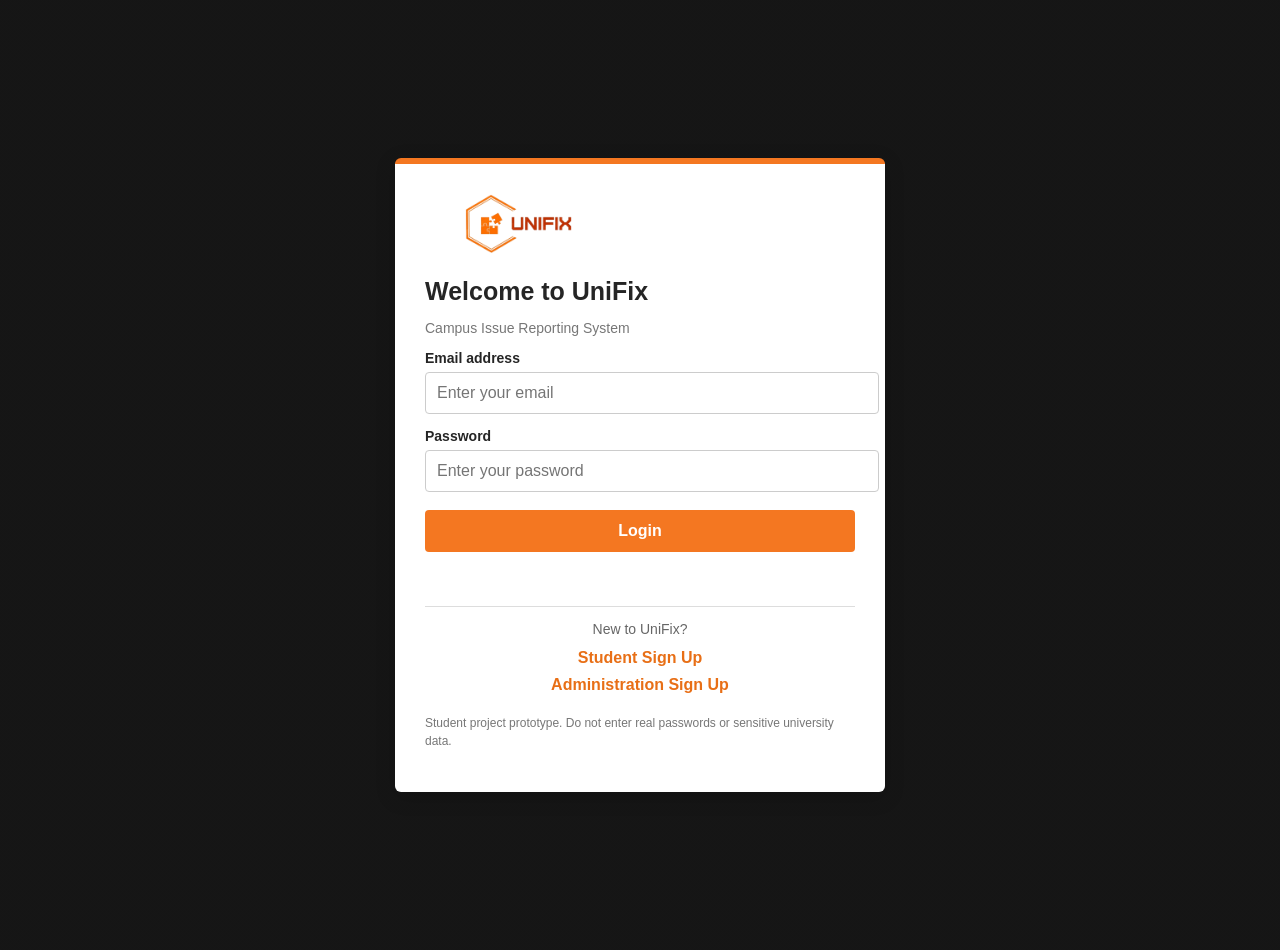
<file: index.html>
<!DOCTYPE html>
<html lang="en">
<head>
    <meta charset="UTF-8">
    <meta name="viewport" content="width=device-width, initial-scale=1.0">
    <title>UniFix | Login</title>
    <link rel="stylesheet" href="style.css">
    <link rel="stylesheet" href="forms.css">
</head>
<body class="login-page">
    <main class="login-card">
        <img src="unifixlogo.png" alt="UniFix logo" class="logo">
        <h1>Welcome to UniFix</h1>
        <p class="muted">Campus Issue Reporting System</p>

        <form id="loginForm">
            <label for="email">Email address</label>
            <input type="email" id="email" required placeholder="Enter your email">

            <label for="password">Password</label>
            <input type="password" id="password" required placeholder="Enter your password">

            <button type="submit" class="button">Login</button>
            <p id="loginMessage" class="message"></p>
        </form>

        <div class="signup-options">
            <p>New to UniFix?</p>
            <a href="student-signup.html">Student Sign Up</a>
            <a href="admin-signup.html">Administration Sign Up</a>
        </div>
        <p class="small-note">Student project prototype. Do not enter real passwords or sensitive university data.</p>
    </main>

    <script src="common.js"></script>
    <script src="auth.js"></script>
</body>
</html>
</file>
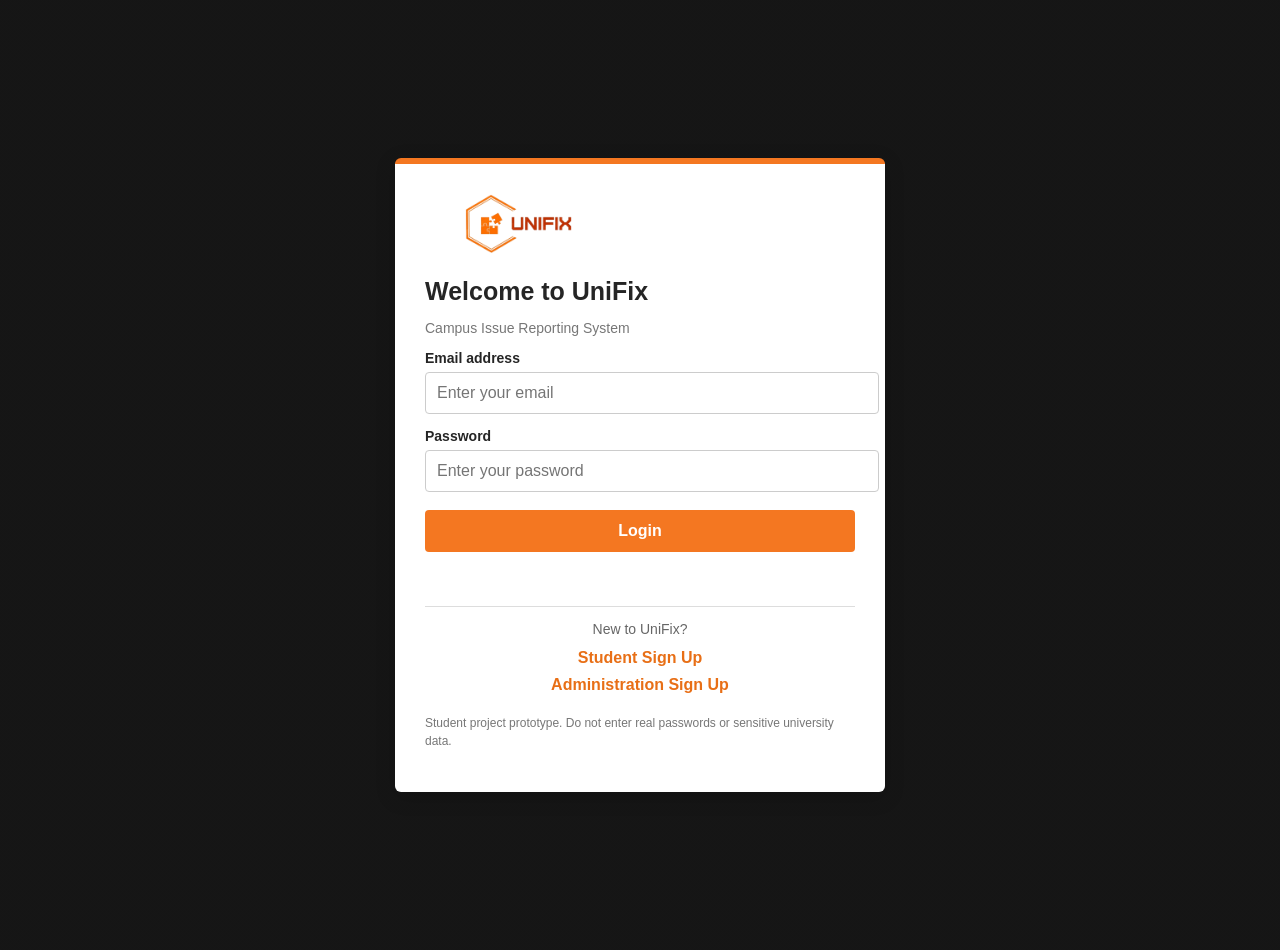
<file: admin-dashboard.html>
<!DOCTYPE html>
<html lang="en">
<head>
    <meta charset="UTF-8">
    <meta name="viewport" content="width=device-width, initial-scale=1.0">
    <title>UniFix | Administration Dashboard</title>
    <link rel="stylesheet" href="style.css">
    <link rel="stylesheet" href="dashboard.css">
</head>
<body>
    <div class="dashboard">
        <aside class="sidebar">
            <img src="unifixlogo.png" alt="UniFix logo" class="sidebar-logo">
            <p class="menu-title">ADMINISTRATION</p>
            <a class="active" href="admin-dashboard.html">Dashboard</a>
            <a href="manage-complaints.html">Manage Complaints</a>
            <button id="adminLogout" class="logout-button">Logout</button>
        </aside>

        <main class="main-content">
            <header class="topbar"><h1>Administration Dashboard</h1><p id="adminTopName">Welcome</p></header>
            <section class="welcome-box">
                <h2 id="adminWelcome">Welcome</h2>
                <p>Review campus complaints and update their status.</p>
                <a class="button button-link" href="manage-complaints.html">View All Complaints</a>
            </section>
            <section class="stats">
                <div class="stat-card"><p>Total Complaints</p><h2 id="adminTotal">0</h2></div>
                <div class="stat-card"><p>Pending</p><h2 id="adminPending">0</h2></div>
                <div class="stat-card"><p>In Progress</p><h2 id="adminProgress">0</h2></div>
                <div class="stat-card"><p>Resolved</p><h2 id="adminResolved">0</h2></div>
            </section>
            <section class="panel">
                <h2>Latest Complaints</h2>
                <div class="table-wrap">
                    <table>
                        <thead><tr><th>ID</th><th>Student</th><th>Issue</th><th>Category</th><th>Status</th></tr></thead>
                        <tbody id="adminRecentTable"></tbody>
                    </table>
                </div>
                <p id="adminNoComplaints" class="muted">No complaints have been submitted.</p>
            </section>
        </main>
    </div>

    <script src="common.js"></script>
    <script src="admin.js"></script>
</body>
</html>
</file>
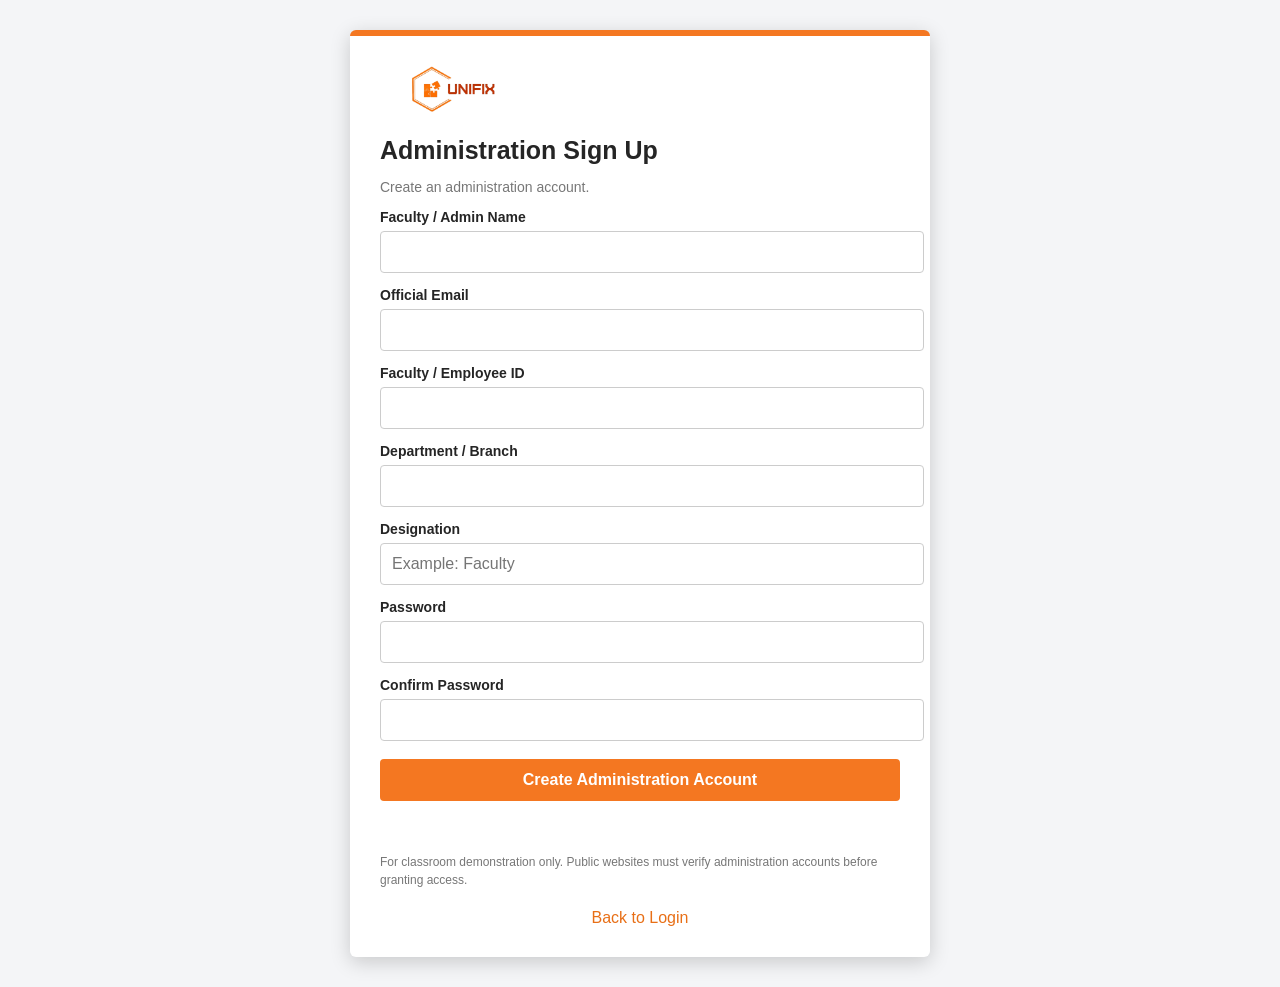
<file: admin-signup.html>
<!DOCTYPE html>
<html lang="en">
<head>
    <meta charset="UTF-8">
    <meta name="viewport" content="width=device-width, initial-scale=1.0">
    <title>UniFix | Administration Sign Up</title>
    <link rel="stylesheet" href="style.css">
    <link rel="stylesheet" href="forms.css">
</head>
<body class="form-page">
    <main class="form-card">
        <img src="unifixlogo.png" alt="UniFix logo" class="logo small-logo">
        <h1>Administration Sign Up</h1>
        <p class="muted">Create an administration account.</p>

        <form id="adminSignupForm">
            <label for="adminName">Faculty / Admin Name</label>
            <input type="text" id="adminName" required>

            <label for="adminEmail">Official Email</label>
            <input type="email" id="adminEmail" required>

            <label for="facultyId">Faculty / Employee ID</label>
            <input type="text" id="facultyId" required>

            <label for="adminDepartment">Department / Branch</label>
            <input type="text" id="adminDepartment" required>

            <label for="adminDesignation">Designation</label>
            <input type="text" id="adminDesignation" placeholder="Example: Faculty" required>

            <label for="adminPassword">Password</label>
            <input type="password" id="adminPassword" required minlength="4">

            <label for="adminConfirmPassword">Confirm Password</label>
            <input type="password" id="adminConfirmPassword" required minlength="4">

            <button type="submit" class="button">Create Administration Account</button>
            <p id="adminSignupMessage" class="message"></p>
        </form>

        <p class="small-note">For classroom demonstration only. Public websites must verify administration accounts before granting access.</p>
        <p class="back-link"><a href="index.html">Back to Login</a></p>
    </main>

    <script src="common.js"></script>
    <script src="auth.js"></script>
</body>
</html>
</file>
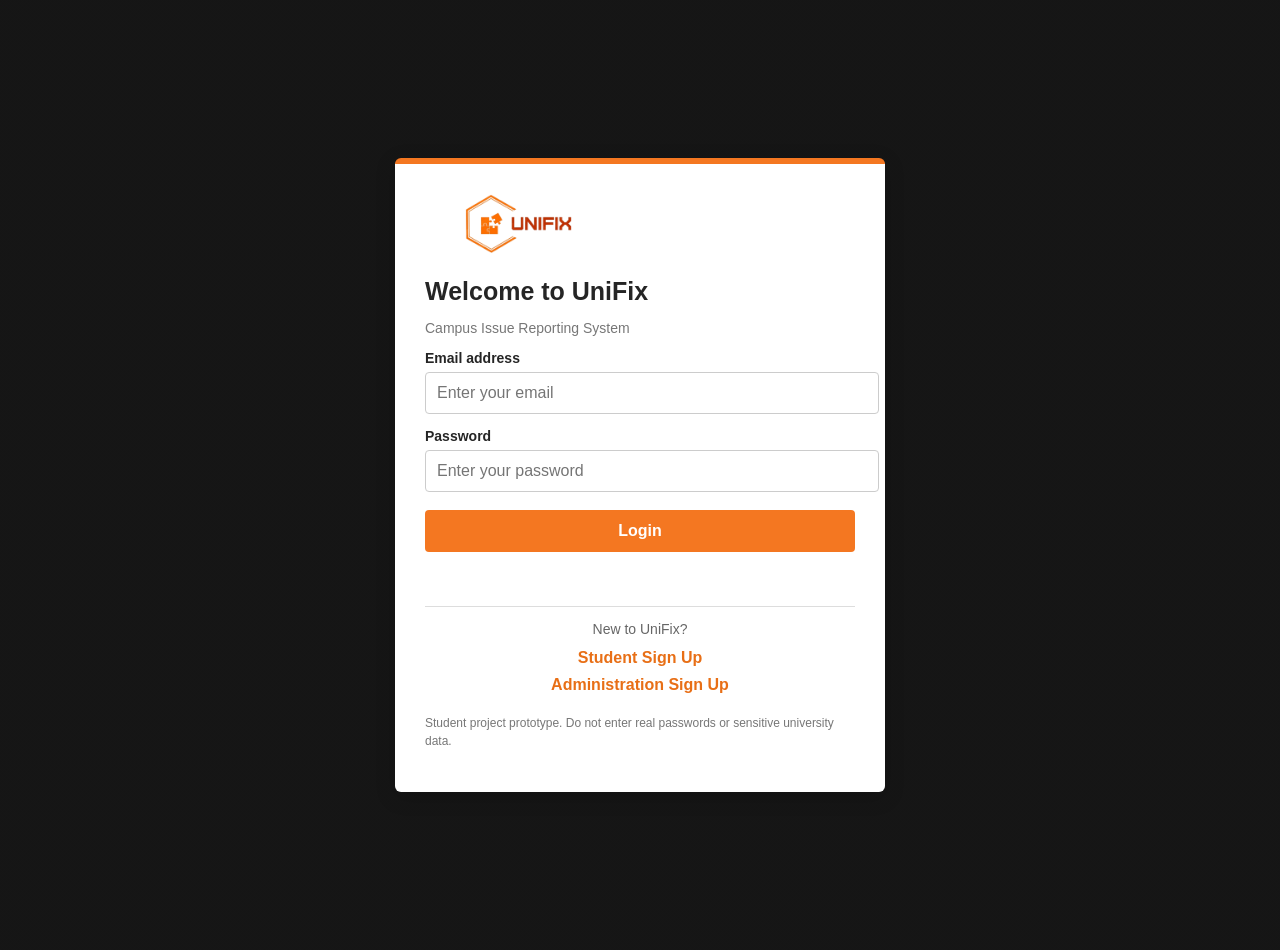
<file: manage-complaints.html>
<!DOCTYPE html>
<html lang="en">
<head>
    <meta charset="UTF-8">
    <meta name="viewport" content="width=device-width, initial-scale=1.0">
    <title>UniFix | Manage Complaints</title>
    <link rel="stylesheet" href="style.css">
    <link rel="stylesheet" href="dashboard.css">
</head>
<body>
    <div class="dashboard">
        <aside class="sidebar">
            <img src="unifixlogo.png" alt="UniFix logo" class="sidebar-logo">
            <p class="menu-title">ADMINISTRATION</p>
            <a href="admin-dashboard.html">Dashboard</a>
            <a class="active" href="manage-complaints.html">Manage Complaints</a>
            <button id="adminLogout" class="logout-button">Logout</button>
        </aside>

        <main class="main-content">
            <header class="topbar"><h1>Manage Complaints</h1><p>Update complaint status.</p></header>
            <section class="panel">
                <div class="search-row">
                    <label for="adminSearch">Search complaint</label>
                    <input type="text" id="adminSearch" placeholder="Search by ID or issue">
                </div>
                <div class="table-wrap">
                    <table>
                        <thead><tr><th>ID</th><th>Student</th><th>Issue</th><th>Location</th><th>Status</th><th>Update</th></tr></thead>
                        <tbody id="manageComplaintsTable"></tbody>
                    </table>
                </div>
                <p id="adminEmptyMessage" class="muted">No complaints are available.</p>
            </section>
        </main>
    </div>

    <script src="common.js"></script>
    <script src="admin.js"></script>
</body>
</html>
</file>
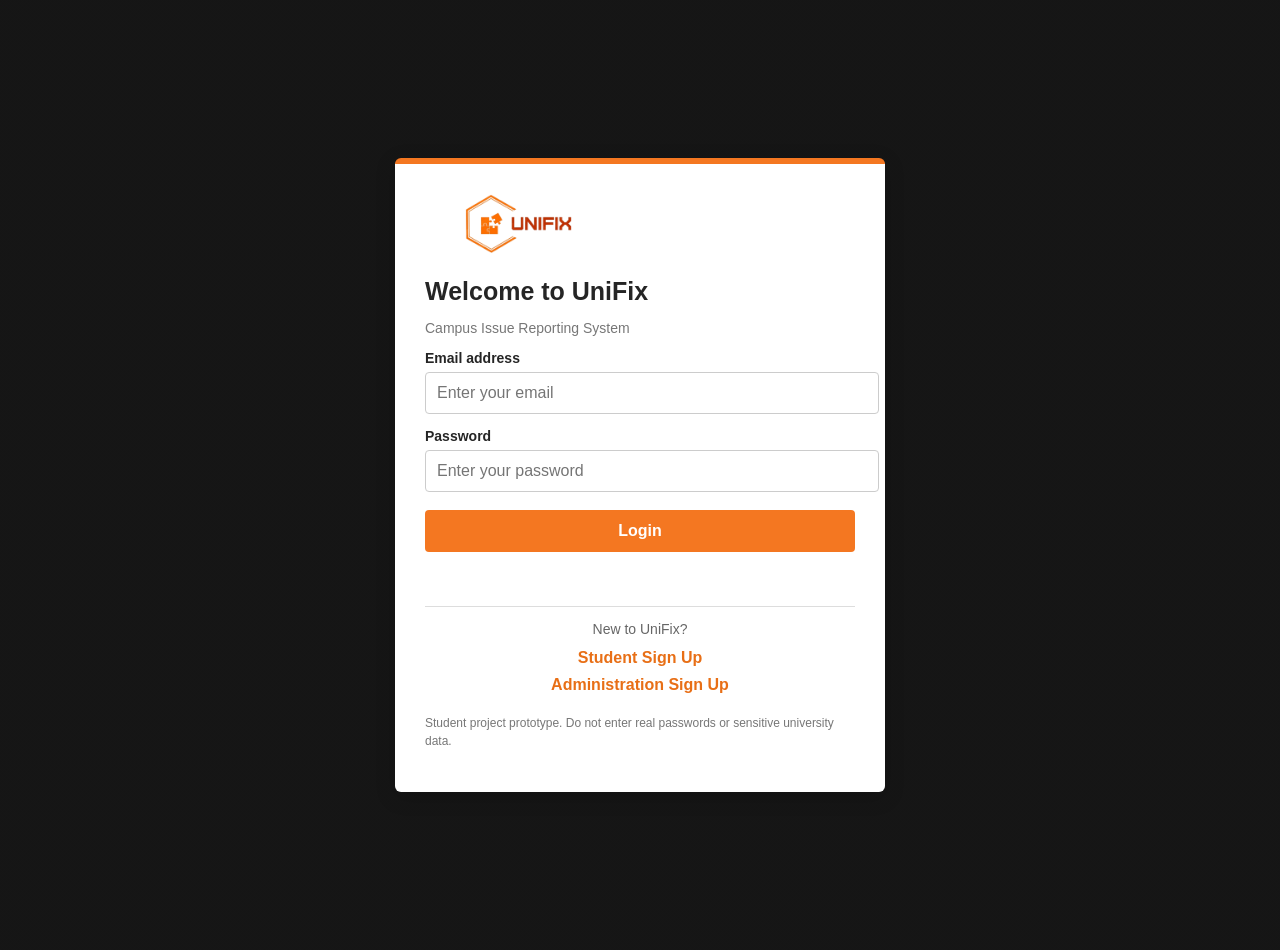
<file: my-complaints.html>
<!DOCTYPE html>
<html lang="en">
<head>
    <meta charset="UTF-8">
    <meta name="viewport" content="width=device-width, initial-scale=1.0">
    <title>UniFix | My Complaints</title>
    <link rel="stylesheet" href="style.css">
    <link rel="stylesheet" href="dashboard.css">
</head>
<body>
    <div class="dashboard">
        <aside class="sidebar">
            <img src="unifixlogo.png" alt="UniFix logo" class="sidebar-logo">
            <p class="menu-title">STUDENT MENU</p>
            <a href="student-dashboard.html">Dashboard</a>
            <a href="report-issue.html">Report an Issue</a>
            <a class="active" href="my-complaints.html">My Complaints</a>
            <button id="studentLogout" class="logout-button">Logout</button>
        </aside>

        <main class="main-content">
            <header class="topbar"><h1>My Complaints</h1><p>View the complaints you have submitted.</p></header>
            <section class="panel">
                <div class="search-row">
                    <label for="complaintSearch">Search by issue</label>
                    <input type="text" id="complaintSearch" placeholder="Type an issue name">
                </div>
                <div class="table-wrap">
                    <table>
                        <thead><tr><th>ID</th><th>Issue</th><th>Category</th><th>Location</th><th>Date</th><th>Status</th></tr></thead>
                        <tbody id="myComplaintsTable"></tbody>
                    </table>
                </div>
                <p id="noComplaints" class="muted">No complaints found.</p>
            </section>
        </main>
    </div>

    <script src="common.js"></script>
    <script src="student.js"></script>
</body>
</html>
</file>
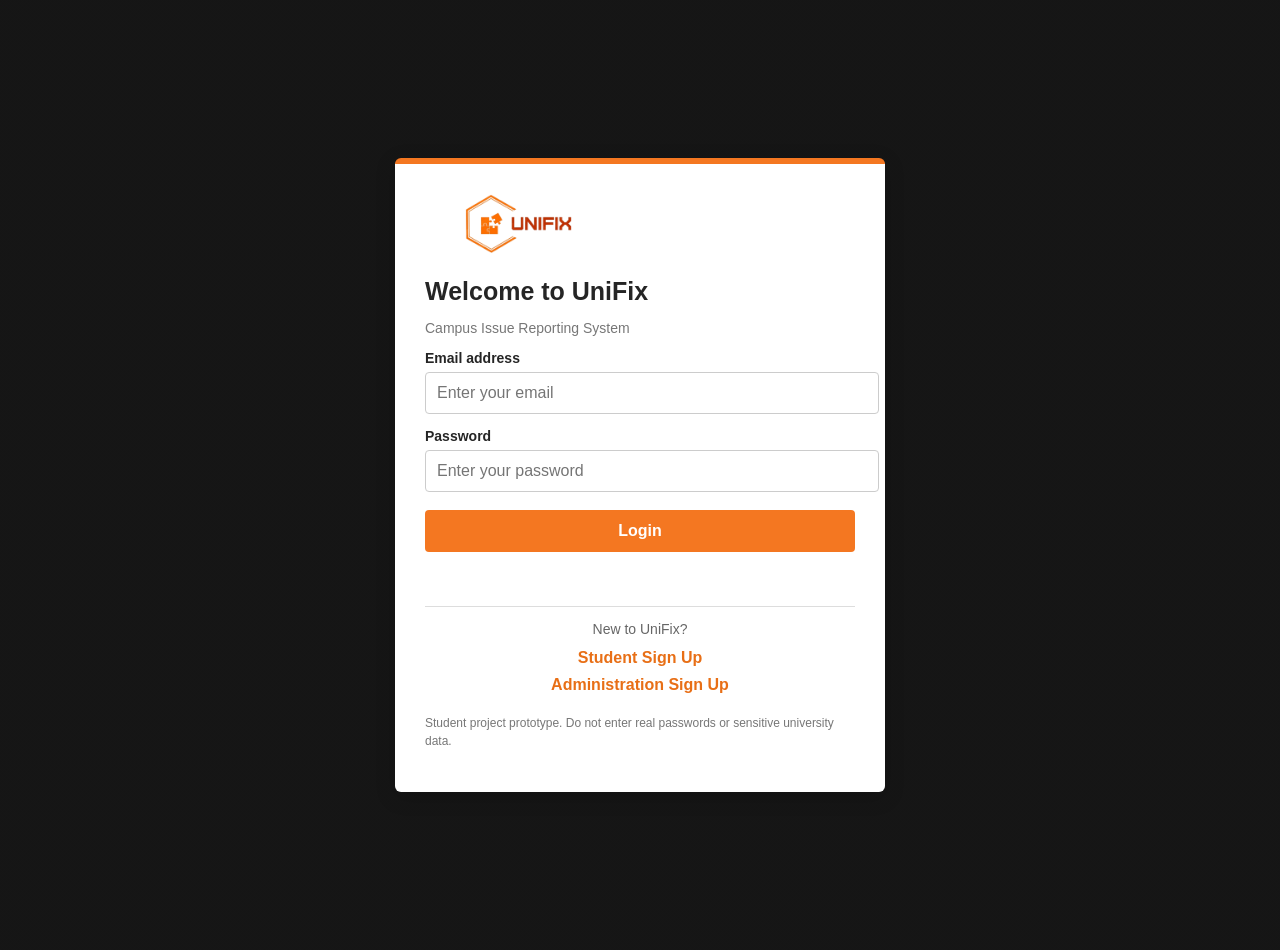
<file: report-issue.html>
<!DOCTYPE html>
<html lang="en">
<head>
    <meta charset="UTF-8">
    <meta name="viewport" content="width=device-width, initial-scale=1.0">
    <title>UniFix | Report an Issue</title>
    <link rel="stylesheet" href="style.css">
    <link rel="stylesheet" href="dashboard.css">
    <link rel="stylesheet" href="forms.css">
</head>
<body>
    <div class="dashboard">
        <aside class="sidebar">
            <img src="unifixlogo.png" alt="UniFix logo" class="sidebar-logo">
            <p class="menu-title">STUDENT MENU</p>
            <a href="student-dashboard.html">Dashboard</a>
            <a class="active" href="report-issue.html">Report an Issue</a>
            <a href="my-complaints.html">My Complaints</a>
            <button id="studentLogout" class="logout-button">Logout</button>
        </aside>

        <main class="main-content">
            <header class="topbar"><h1>Report an Issue</h1><p>Tell us about a campus problem.</p></header>
            <section class="panel form-panel">
                <form id="reportForm">
                    <label for="issueTitle">Issue Title</label>
                    <input type="text" id="issueTitle" required placeholder="Example: Wi-Fi is not working">

                    <label for="issueCategory">Category</label>
                    <select id="issueCategory" required>
                        <option value="">Choose category</option>
                        <option>Wi-Fi and Internet</option>
                        <option>Electricity</option>
                        <option>Air Conditioning</option>
                        <option>Classroom</option>
                        <option>Hostel</option>
                        <option>Cleanliness</option>
                        <option>Other</option>
                    </select>

                    <label for="issueLocation">Location</label>
                    <input type="text" id="issueLocation" required placeholder="Example: Block 32, Room 204">

                    <label for="issuePriority">Priority</label>
                    <select id="issuePriority" required>
                        <option>Low</option>
                        <option selected>Medium</option>
                        <option>High</option>
                    </select>

                    <label for="issueDescription">Description</label>
                    <textarea id="issueDescription" rows="5" required placeholder="Explain the problem"></textarea>
                    <label for="issueFile">Upload Image or Document</label>
                    <input type="file"
                    id="issueFile"
                    accept="image/*,.pdf,.doc,.docx"
                              >

                    <p>Supported formats: JPG, PNG, PDF, DOC and DOCX. Maximum size: 2 MB.</p>
                    <img id="filePreview" style="display:none; width:200px; margin-top:10px;">

                    <button type="submit" class="button">Submit Complaint</button>
                    <p id="reportMessage" class="message"></p>
                </form>
            </section>
        </main>
    </div>

    <script src="common.js"></script>
    <script src="student.js"></script>
</body>
</html>
</file>
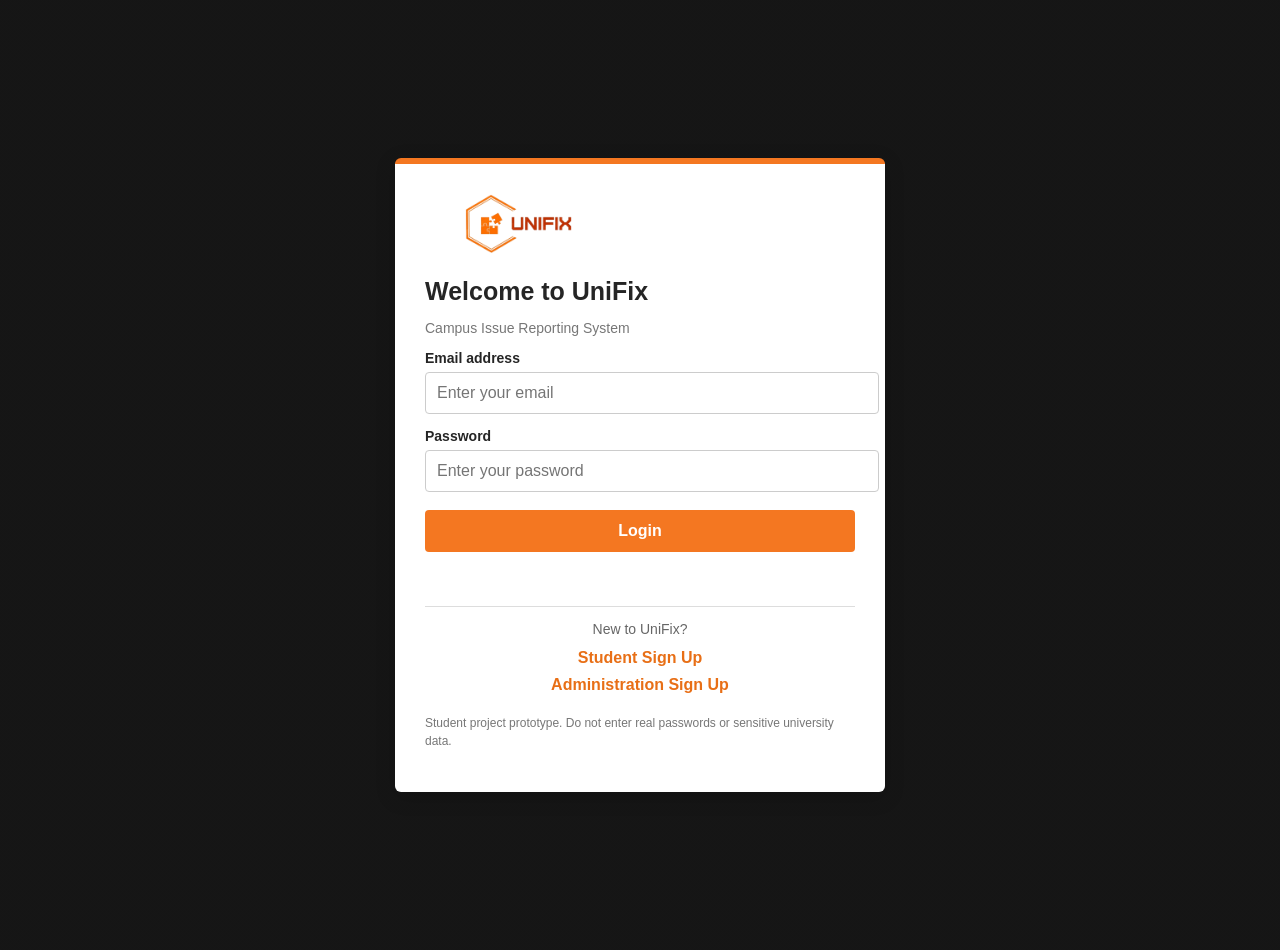
<file: student-dashboard.html>
<!DOCTYPE html>
<html lang="en">
<head>
    <meta charset="UTF-8">
    <meta name="viewport" content="width=device-width, initial-scale=1.0">
    <title>UniFix | Student Dashboard</title>
    <link rel="stylesheet" href="style.css">
    <link rel="stylesheet" href="dashboard.css">
</head>
<body>
    <div class="dashboard">
        <aside class="sidebar">
            <img src="unifixlogo.png" alt="UniFix logo" class="sidebar-logo">
            <p class="menu-title">STUDENT MENU</p>
            <a class="active" href="student-dashboard.html">Dashboard</a>
            <a href="report-issue.html">Report an Issue</a>
            <a href="my-complaints.html">My Complaints</a>
            <button id="studentLogout" class="logout-button">Logout</button>
        </aside>

        <main class="main-content">
            <header class="topbar">
                <h1>Student Dashboard</h1>
                <p id="studentTopName">Welcome</p>
            </header>

            <section class="welcome-box">
                <h2 id="studentWelcome">Welcome to UniFix</h2>
                <p>Report campus problems and check their progress.</p>
                <a class="button button-link" href="report-issue.html">Report New Issue</a>
            </section>

            <section class="stats">
                <div class="stat-card"><p>Total Complaints</p><h2 id="totalCount">0</h2></div>
                <div class="stat-card"><p>Pending</p><h2 id="pendingCount">0</h2></div>
                <div class="stat-card"><p>In Progress</p><h2 id="progressCount">0</h2></div>
                <div class="stat-card"><p>Resolved</p><h2 id="resolvedCount">0</h2></div>
            </section>

            <section class="panel">
                <h2>Recent Complaints</h2>
                <div class="table-wrap">
                    <table>
                        <thead><tr><th>ID</th><th>Issue</th><th>Category</th><th>Date</th><th>Status</th></tr></thead>
                        <tbody id="recentComplaints"></tbody>
                    </table>
                </div>
                <p id="noRecentComplaints" class="muted">You have not submitted any complaints yet.</p>
            </section>
        </main>
    </div>

    <script src="common.js"></script>
    <script src="student.js"></script>
</body>
</html>
</file>
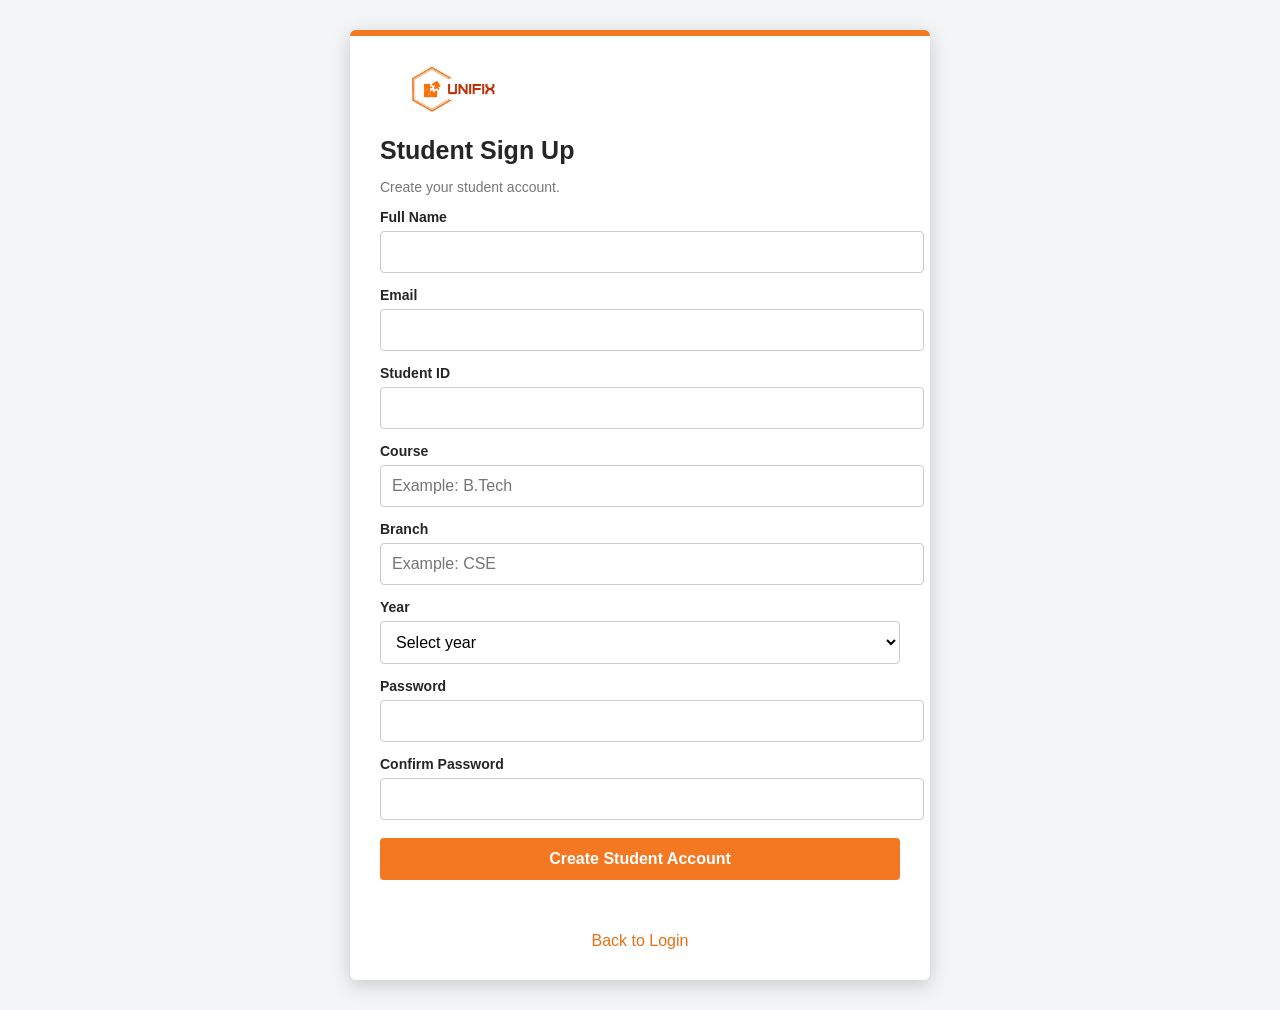
<file: student-signup.html>
<!DOCTYPE html>
<html lang="en">
<head>
    <meta charset="UTF-8">
    <meta name="viewport" content="width=device-width, initial-scale=1.0">
    <title>UniFix | Student Sign Up</title>
    <link rel="stylesheet" href="style.css">
    <link rel="stylesheet" href="forms.css">
</head>
<body class="form-page">
    <main class="form-card">
        <img src="unifixlogo.png" alt="UniFix logo" class="logo small-logo">
        <h1>Student Sign Up</h1>
        <p class="muted">Create your student account.</p>

        <form id="studentSignupForm">
            <label for="studentName">Full Name</label>
            <input type="text" id="studentName" required>

            <label for="studentEmail">Email</label>
            <input type="email" id="studentEmail" required>

            <label for="studentId">Student ID</label>
            <input type="text" id="studentId" required>

            <label for="studentCourse">Course</label>
            <input type="text" id="studentCourse" placeholder="Example: B.Tech" required>

            <label for="studentBranch">Branch</label>
            <input type="text" id="studentBranch" placeholder="Example: CSE" required>

            <label for="studentYear">Year</label>
            <select id="studentYear" required>
                <option value="">Select year</option>
                <option>1st Year</option>
                <option>2nd Year</option>
                <option>3rd Year</option>
                <option>4th Year</option>
            </select>

            <label for="studentPassword">Password</label>
            <input type="password" id="studentPassword" required minlength="4">

            <label for="studentConfirmPassword">Confirm Password</label>
            <input type="password" id="studentConfirmPassword" required minlength="4">

            <button type="submit" class="button">Create Student Account</button>
            <p id="studentSignupMessage" class="message"></p>
        </form>

        <p class="back-link"><a href="index.html">Back to Login</a></p>
    </main>

    <script src="common.js"></script>
    <script src="auth.js"></script>
</body>
</html>
</file>
<file: style.css>
{
    box-sizing: border-box;
}

body {
    margin: 0;
    font-family: Arial, sans-serif;
    color: #252525;
    background: #f4f5f7;
}

a {
    color: #e86f16;
    text-decoration: none;
}

button, input, select, textarea {
    font: inherit;
}

button {
    cursor: pointer;
}

.logo {
    width: 185px;
    height: auto;
    margin-bottom: 12px;
}

.small-logo {
    width: 145px;
}

.muted {
    color: #777;
    font-size: 14px;
}

.message {
    color: #c0392b;
    font-size: 14px;
    min-height: 18px;
}

.small-note {
    color: #777;
    font-size: 12px;
    line-height: 1.5;
    margin-top: 20px;
}

.button {
    display: inline-block;
    border: 0;
    border-radius: 4px;
    background: #f47721;
    color: white;
    padding: 12px 18px;
    font-weight: bold;
    text-align: center;
}

.button:hover {
    background: #d96312;
}

@media (max-width: 600px) {
    .logo {
        width: 150px;
    }
}
</file>
<file: forms.css>
.login-page {
    min-height: 100vh;
    display: flex;
    align-items: center;
    justify-content: center;
    padding: 25px;
    background-color: #333;
    background-image: linear-gradient(rgba(0, 0, 0, 0.58), rgba(0, 0, 0, 0.58)),
        url("https://www.lpu.in/lpu-assets/images/about-lpu/infrastructure/large/architectural-marvels.webp");
    background-size: cover;
    background-position: center;
}

.login-card, .form-card {
    width: 100%;
    max-width: 470px;
    padding: 30px;
    background: white;
    border-top: 6px solid #f47721;
    border-radius: 6px;
    box-shadow: 0 5px 20px rgba(0, 0, 0, 0.18);
}

.login-card {
    max-width: 430px;
}

.login-card h1, .form-card h1 {
    margin: 8px 0;
    font-size: 25px;
}

.login-card label, .form-card label {
    display: block;
    margin: 14px 0 6px;
    font-size: 14px;
    font-weight: bold;
}

.login-card input, .form-card input, .form-card select {
    width: 100%;
    padding: 11px;
    border: 1px solid #ccc;
    border-radius: 4px;
    background: white;
}

.login-card .button, .form-card .button {
    width: 100%;
    margin-top: 18px;
}

.signup-options {
    margin-top: 22px;
    padding-top: 14px;
    border-top: 1px solid #ddd;
    text-align: center;
}

.signup-options p {
    margin: 0 0 12px;
    color: #666;
    font-size: 14px;
}

.signup-options a {
    display: block;
    margin: 9px 0;
    font-weight: bold;
}

.form-page {
    min-height: 100vh;
    padding: 30px 15px;
    display: flex;
    justify-content: center;
    align-items: center;
}

.form-card {
    max-width: 520px;
}

.form-card .message {
    margin-bottom: 0;
}

.back-link {
    text-align: center;
    margin: 20px 0 0;
}

@media (max-width: 600px) {
    .login-card, .form-card {
        padding: 22px;
    }
}
</file>
<file: dashboard.css>
.dashboard {
    min-height: 100vh;
    display: flex;
}

.sidebar {
    width: 230px;
    flex-shrink: 0;
    padding: 25px 16px;
    background: #222;
    color: white;
}

.sidebar-logo {
    width: 165px;
    background: white;
    border-radius: 4px;
    padding: 5px;
}

.menu-title {
    margin: 35px 10px 12px;
    color: #bbb;
    font-size: 11px;
    font-weight: bold;
    letter-spacing: 1px;
}

.sidebar a, .logout-button {
    display: block;
    width: 100%;
    margin: 5px 0;
    padding: 12px 10px;
    border: 0;
    border-radius: 4px;
    background: transparent;
    color: white;
    text-align: left;
    font-size: 14px;
}

.sidebar a:hover, .sidebar a.active, .logout-button:hover {
    background: #f47721;
}

.main-content {
    width: 100%;
    min-width: 0;
    padding: 28px;
}

.topbar {
    display: flex;
    justify-content: space-between;
    align-items: center;
    gap: 15px;
    margin-bottom: 25px;
}

.topbar h1 {
    margin: 0;
    font-size: 25px;
}

.topbar p {
    color: #777;
    font-size: 14px;
}

.welcome-box {
    padding: 25px;
    border-radius: 6px;
    background: #fff0e5;
    border-left: 5px solid #f47721;
}

.welcome-box h2 {
    margin-top: 0;
}

.button-link {
    margin-top: 10px;
}

.stats {
    display: grid;
    grid-template-columns: repeat(4, 1fr);
    gap: 15px;
    margin: 22px 0;
}

.stat-card, .panel {
    padding: 20px;
    border: 1px solid #e3e3e3;
    border-radius: 6px;
    background: white;
}

.stat-card p {
    margin: 0;
    color: #777;
    font-size: 13px;
}

.stat-card h2 {
    margin: 10px 0 0;
    color: #f47721;
    font-size: 28px;
}

.panel {
    margin-top: 20px;
}

.panel h2 {
    margin-top: 0;
    font-size: 19px;
}

.table-wrap {
    overflow-x: auto;
}

table {
    width: 100%;
    border-collapse: collapse;
    background: white;
}

th, td {
    padding: 12px 10px;
    border-bottom: 1px solid #e5e5e5;
    text-align: left;
    font-size: 13px;
}

th {
    background: #f7f7f7;
    color: #444;
}

.status {
    display: inline-block;
    padding: 5px 8px;
    border-radius: 3px;
    background: #fff0e5;
    color: #a84d0b;
    font-size: 12px;
}

.search-row {
    margin-bottom: 15px;
}

.search-row label {
    display: block;
    margin-bottom: 7px;
    font-size: 14px;
    font-weight: bold;
}

.search-row input, td select {
    padding: 8px;
    border: 1px solid #ccc;
    border-radius: 4px;
}

td .button {
    padding: 8px 10px;
    font-size: 12px;
}

@media (max-width: 850px) {
    .stats {
        grid-template-columns: repeat(2, 1fr);
    }
}

@media (max-width: 650px) {
    .dashboard {
        display: block;
    }

    .sidebar {
        width: 100%;
        padding: 14px;
    }

    .sidebar-logo {
        width: 130px;
    }

    .menu-title {
        margin-top: 15px;
    }

    .sidebar a, .logout-button {
        display: inline-block;
        width: auto;
        margin: 3px;
        padding: 9px;
    }

    .main-content {
        padding: 16px;
    }

    .topbar {
        display: block;
    }

    .stats {
        grid-template-columns: repeat(2, 1fr);
    }
}
</file>
